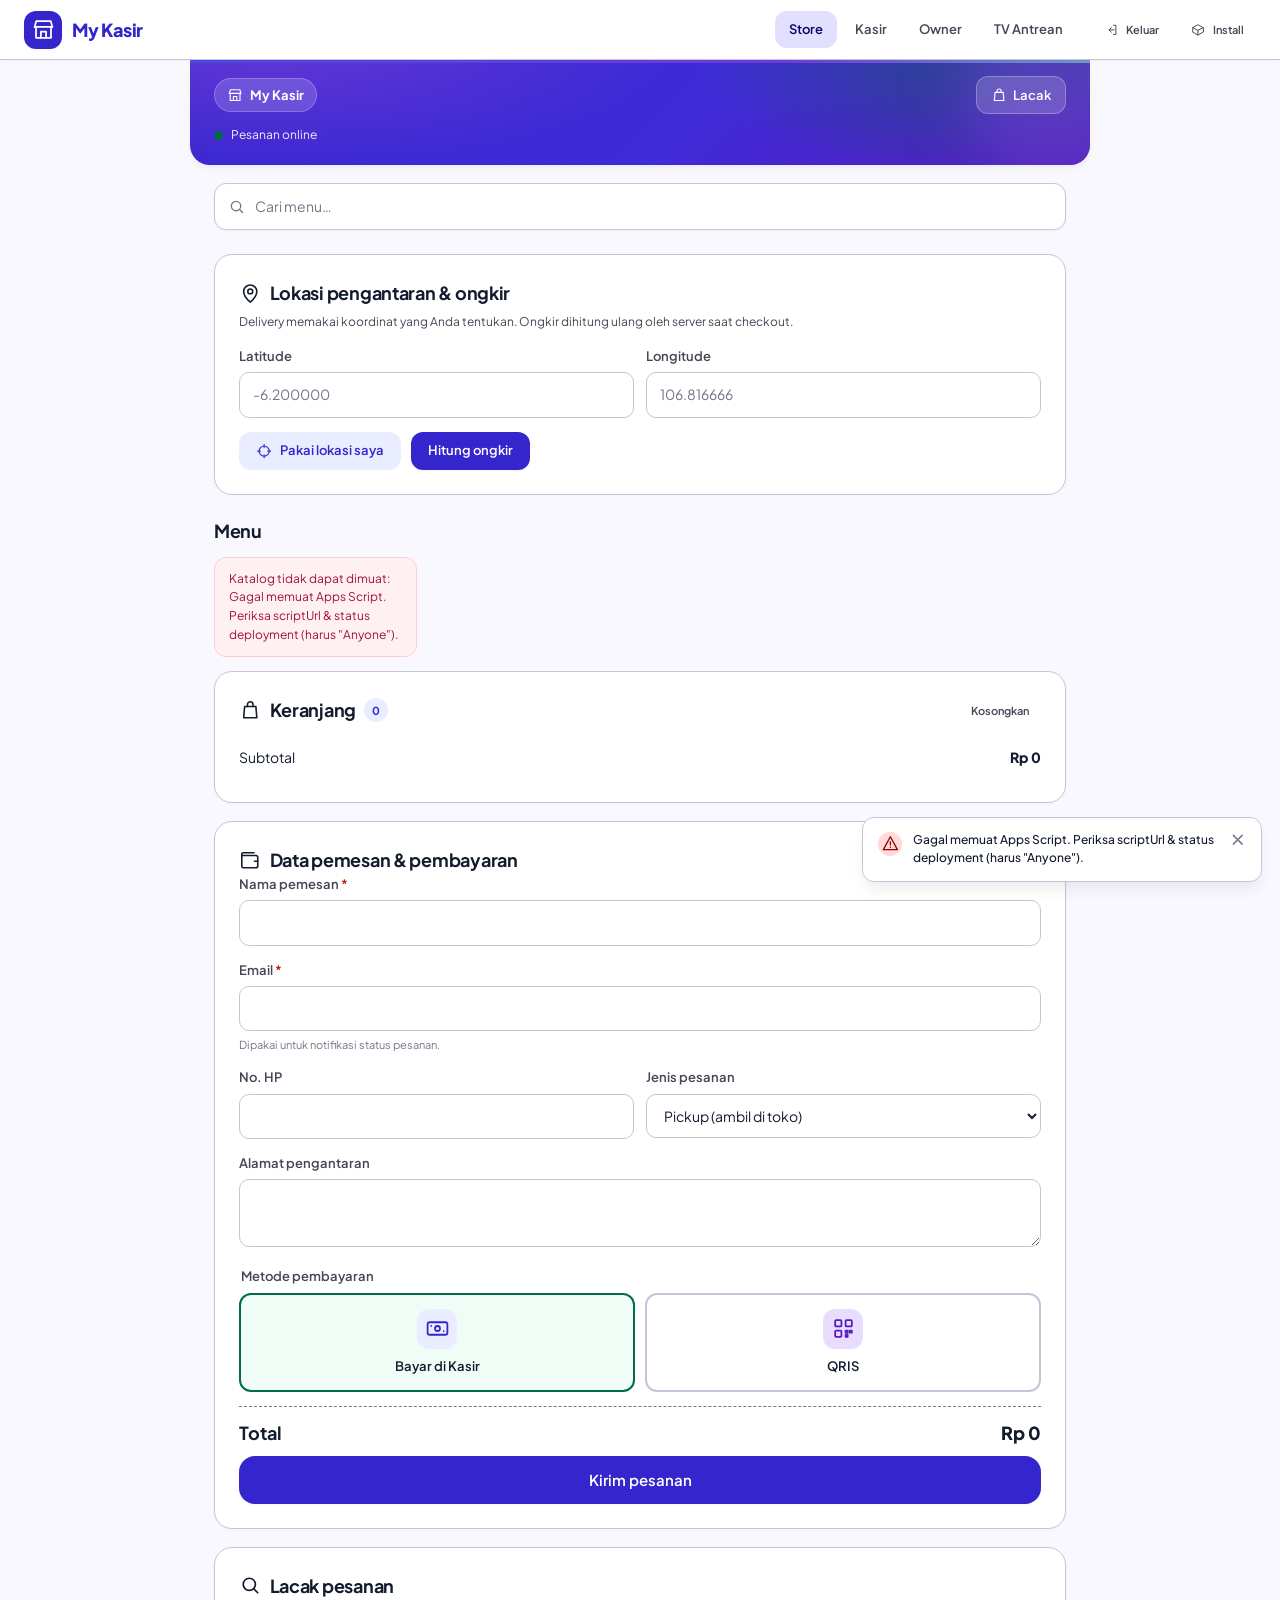
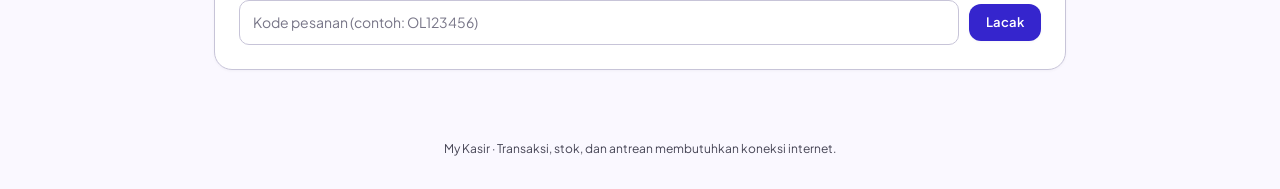
<file: index.html>
<!doctype html>
<html lang="id">
<head>
<meta charset="utf-8">
<meta name="viewport" content="width=device-width,initial-scale=1,viewport-fit=cover">
<meta name="theme-color" content="#3525cd">
<meta name="description" content="My Kasir — point of sale, toko online, antrean TV, dan ERP untuk pemilik usaha.">
<link rel="manifest" href="manifest.webmanifest">
<link rel="icon" href="icons/icon-192.png">
<link rel="apple-touch-icon" href="icons/icon-192.png">
<link rel="stylesheet" href="styles.css">
<title>My Kasir</title>
</head>
<body>
<a class="skip-link" href="#main">Lewati ke konten utama</a>

<!-- ============ ICON SPRITE ============ -->
<svg class="sprite" aria-hidden="true" focusable="false" xmlns="http://www.w3.org/2000/svg">
  <defs>
    <g id="s-stroke" fill="none" stroke="currentColor" stroke-width="1.7" stroke-linecap="round" stroke-linejoin="round"></g>
  </defs>
  <symbol id="i-store" viewBox="0 0 24 24" fill="none" stroke="currentColor" stroke-width="1.7" stroke-linecap="round" stroke-linejoin="round"><path d="M3.5 9.5 5 4h14l1.5 5.5"/><path d="M3.5 9.5h17M4.8 9.5V20h14.4V9.5"/><path d="M9.5 20v-6h5v6"/></symbol>
  <symbol id="i-pos" viewBox="0 0 24 24" fill="none" stroke="currentColor" stroke-width="1.7" stroke-linecap="round" stroke-linejoin="round"><rect x="3" y="4" width="18" height="5" rx="1.5"/><path d="M5 9v11h14V9"/><path d="M8.5 13h7"/></symbol>
  <symbol id="i-receipt" viewBox="0 0 24 24" fill="none" stroke="currentColor" stroke-width="1.7" stroke-linecap="round" stroke-linejoin="round"><path d="M6 3h12v18l-2.5-1.6L13 21l-3-1.6L7.5 21 6 19.4z"/><path d="M9 8h6M9 12h6"/></symbol>
  <symbol id="i-box" viewBox="0 0 24 24" fill="none" stroke="currentColor" stroke-width="1.7" stroke-linecap="round" stroke-linejoin="round"><path d="M12 3 3.5 7v10L12 21l8.5-4V7z"/><path d="M3.5 7 12 11.5 20.5 7M12 11.5V21"/></symbol>
  <symbol id="i-users" viewBox="0 0 24 24" fill="none" stroke="currentColor" stroke-width="1.7" stroke-linecap="round" stroke-linejoin="round"><circle cx="9" cy="8" r="3.2"/><path d="M2.8 20c0-3.2 2.8-5.2 6.2-5.2s6.2 2 6.2 5.2"/><path d="M16 5.6a3.2 3.2 0 0 1 0 6.2M17.2 14.9c2.4.6 4 2.2 4 5.1"/></symbol>
  <symbol id="i-chart" viewBox="0 0 24 24" fill="none" stroke="currentColor" stroke-width="1.8" stroke-linecap="round"><path d="M4 20V11M10 20V4M16 20v-6M21 20H3"/></symbol>
  <symbol id="i-sliders" viewBox="0 0 24 24" fill="none" stroke="currentColor" stroke-width="1.7" stroke-linecap="round" stroke-linejoin="round"><path d="M4 7h8M16 7h4M4 17h4M12 17h8"/><path d="M14 4.5v5M8 14.5v5"/></symbol>
  <symbol id="i-search" viewBox="0 0 24 24" fill="none" stroke="currentColor" stroke-width="1.8" stroke-linecap="round"><circle cx="11" cy="11" r="6.5"/><path d="M20 20l-4.2-4.2"/></symbol>
  <symbol id="i-plus" viewBox="0 0 24 24" fill="none" stroke="currentColor" stroke-width="2" stroke-linecap="round"><path d="M12 5v14M5 12h14"/></symbol>
  <symbol id="i-minus" viewBox="0 0 24 24" fill="none" stroke="currentColor" stroke-width="2" stroke-linecap="round"><path d="M5 12h14"/></symbol>
  <symbol id="i-close" viewBox="0 0 24 24" fill="none" stroke="currentColor" stroke-width="2" stroke-linecap="round"><path d="M6 6l12 12M18 6L6 18"/></symbol>
  <symbol id="i-trash" viewBox="0 0 24 24" fill="none" stroke="currentColor" stroke-width="1.7" stroke-linecap="round" stroke-linejoin="round"><path d="M4 7h16M9 7V4h6v3"/><path d="M6 7l1 13h10l1-13"/><path d="M10 11v6M14 11v6"/></symbol>
  <symbol id="i-edit" viewBox="0 0 24 24" fill="none" stroke="currentColor" stroke-width="1.7" stroke-linecap="round" stroke-linejoin="round"><path d="M4 20h4L20 8l-4-4L4 16z"/><path d="M14 6l4 4"/></symbol>
  <symbol id="i-qr" viewBox="0 0 24 24" fill="none" stroke="currentColor" stroke-width="1.7" stroke-linecap="round" stroke-linejoin="round"><rect x="4" y="4" width="6" height="6" rx="1"/><rect x="14" y="4" width="6" height="6" rx="1"/><rect x="4" y="14" width="6" height="6" rx="1"/><path d="M14 14h2v2h-2zM18 14h2v2h-2zM14 18h2v2h-2z"/></symbol>
  <symbol id="i-card" viewBox="0 0 24 24" fill="none" stroke="currentColor" stroke-width="1.7" stroke-linecap="round" stroke-linejoin="round"><rect x="3" y="6" width="18" height="12" rx="2"/><path d="M3 10.5h18"/></symbol>
  <symbol id="i-cash" viewBox="0 0 24 24" fill="none" stroke="currentColor" stroke-width="1.7" stroke-linecap="round" stroke-linejoin="round"><rect x="2.5" y="6" width="19" height="12" rx="2"/><circle cx="12" cy="12" r="2.4"/><path d="M6 9.5v.01M18 14.5v.01"/></symbol>
  <symbol id="i-print" viewBox="0 0 24 24" fill="none" stroke="currentColor" stroke-width="1.7" stroke-linecap="round" stroke-linejoin="round"><path d="M7 9V3h10v6"/><path d="M5 9h14v7h-3v5H8v-5H5z"/><path d="M9 14h6v4H9z"/></symbol>
  <symbol id="i-check" viewBox="0 0 24 24" fill="none" stroke="currentColor" stroke-width="2.1" stroke-linecap="round" stroke-linejoin="round"><path d="M20 6.5 9.5 17 4 11.5"/></symbol>
  <symbol id="i-bell" viewBox="0 0 24 24" fill="none" stroke="currentColor" stroke-width="1.7" stroke-linecap="round" stroke-linejoin="round"><path d="M6 9.5a6 6 0 1 1 12 0c0 4.5 2 5.5 2 5.5H4s2-1 2-5.5"/><path d="M10 19a2 2 0 0 0 4 0"/></symbol>
  <symbol id="i-cloud" viewBox="0 0 24 24" fill="none" stroke="currentColor" stroke-width="1.7" stroke-linecap="round" stroke-linejoin="round"><path d="M7 18.5a4 4 0 0 1 .3-8 6 6 0 0 1 11.4 1.6A3.5 3.5 0 0 1 17 18.5z"/></symbol>
  <symbol id="i-help" viewBox="0 0 24 24" fill="none" stroke="currentColor" stroke-width="1.7" stroke-linecap="round" stroke-linejoin="round"><circle cx="12" cy="12" r="9"/><path d="M9.6 9.4a2.5 2.5 0 1 1 3.9 2.1c-.9.6-1.5 1.2-1.5 2.5"/><path d="M12 17.4v.01"/></symbol>
  <symbol id="i-logout" viewBox="0 0 24 24" fill="none" stroke="currentColor" stroke-width="1.7" stroke-linecap="round" stroke-linejoin="round"><path d="M15 4h4v16h-4"/><path d="M11 8 7 12l4 4M7 12h9"/></symbol>
  <symbol id="i-bag" viewBox="0 0 24 24" fill="none" stroke="currentColor" stroke-width="1.7" stroke-linecap="round" stroke-linejoin="round"><path d="M6 8h12l1 12H5z"/><path d="M9 8V6a3 3 0 0 1 6 0v2"/></symbol>
  <symbol id="i-pin" viewBox="0 0 24 24" fill="none" stroke="currentColor" stroke-width="1.7" stroke-linecap="round" stroke-linejoin="round"><path d="M12 21.5s7-5.7 7-11.3a7 7 0 1 0-14 0c0 5.6 7 11.3 7 11.3z"/><circle cx="12" cy="10" r="2.6"/></symbol>
  <symbol id="i-phone" viewBox="0 0 24 24" fill="none" stroke="currentColor" stroke-width="1.7" stroke-linecap="round" stroke-linejoin="round"><path d="M6 3h4l1.6 4.2-2.4 1.4a12 12 0 0 0 6.2 6.2l1.4-2.4L21 14v4a2 2 0 0 1-2.2 2A17 17 0 0 1 4 5.2 2 2 0 0 1 6 3z"/></symbol>
  <symbol id="i-mail" viewBox="0 0 24 24" fill="none" stroke="currentColor" stroke-width="1.7" stroke-linecap="round" stroke-linejoin="round"><rect x="3" y="5" width="18" height="14" rx="2"/><path d="m3.5 6.5 8.5 6.5 8.5-6.5"/></symbol>
  <symbol id="i-place" viewBox="0 0 24 24" fill="none" stroke="currentColor" stroke-width="1.7" stroke-linecap="round" stroke-linejoin="round"><path d="M12 21.5s7-5.7 7-11.3a7 7 0 1 0-14 0c0 5.6 7 11.3 7 11.3z"/><circle cx="12" cy="10" r="2.6"/></symbol>
  <symbol id="i-clock" viewBox="0 0 24 24" fill="none" stroke="currentColor" stroke-width="1.7" stroke-linecap="round" stroke-linejoin="round"><circle cx="12" cy="12" r="9"/><path d="M12 7v5.3l3.2 2"/></symbol>
  <symbol id="i-star" viewBox="0 0 24 24" fill="none" stroke="currentColor" stroke-width="1.7" stroke-linecap="round" stroke-linejoin="round"><path d="m12 3.6 2.6 5.3 5.8.8-4.2 4.1 1 5.8-5.2-2.8-5.2 2.8 1-5.8L3.6 9.7l5.8-.8z"/></symbol>
  <symbol id="i-wallet" viewBox="0 0 24 24" fill="none" stroke="currentColor" stroke-width="1.7" stroke-linecap="round" stroke-linejoin="round"><path d="M3 7h15a2 2 0 0 1 2 2v9a2 2 0 0 1-2 2H4.5A1.5 1.5 0 0 1 3 18.5z"/><path d="M3 7V5.5A1.5 1.5 0 0 1 4.5 4H16"/><path d="M16.5 13H20"/></symbol>
  <symbol id="i-arrow-right" viewBox="0 0 24 24" fill="none" stroke="currentColor" stroke-width="1.8" stroke-linecap="round" stroke-linejoin="round"><path d="M4 12h15M13 6l6 6-6 6"/></symbol>
  <symbol id="i-arrow-left" viewBox="0 0 24 24" fill="none" stroke="currentColor" stroke-width="1.8" stroke-linecap="round" stroke-linejoin="round"><path d="M20 12H5M11 6l-6 6 6 6"/></symbol>
  <symbol id="i-grid" viewBox="0 0 24 24" fill="none" stroke="currentColor" stroke-width="1.7" stroke-linejoin="round"><rect x="4" y="4" width="7" height="7" rx="1.5"/><rect x="13" y="4" width="7" height="7" rx="1.5"/><rect x="4" y="13" width="7" height="7" rx="1.5"/><rect x="13" y="13" width="7" height="7" rx="1.5"/></symbol>
  <symbol id="i-list" viewBox="0 0 24 24" fill="none" stroke="currentColor" stroke-width="1.8" stroke-linecap="round"><path d="M8 6h12M8 12h12M8 18h12M4 6h.01M4 12h.01M4 18h.01"/></symbol>
  <symbol id="i-refresh" viewBox="0 0 24 24" fill="none" stroke="currentColor" stroke-width="1.8" stroke-linecap="round" stroke-linejoin="round"><path d="M20 12a8 8 0 1 1-2.6-5.9"/><path d="M20 4.5V10h-5.5"/></symbol>
  <symbol id="i-save" viewBox="0 0 24 24" fill="none" stroke="currentColor" stroke-width="1.7" stroke-linecap="round" stroke-linejoin="round"><path d="M5 3h11l3 3v15H5z"/><path d="M8.5 3v6h7V3M8.5 14h7v7h-7z"/></symbol>
  <symbol id="i-alert" viewBox="0 0 24 24" fill="none" stroke="currentColor" stroke-width="1.7" stroke-linecap="round" stroke-linejoin="round"><path d="M12 3.5 21 20H3z"/><path d="M12 10v4M12 17v.01"/></symbol>
  <symbol id="i-info" viewBox="0 0 24 24" fill="none" stroke="currentColor" stroke-width="1.7" stroke-linecap="round" stroke-linejoin="round"><circle cx="12" cy="12" r="9"/><path d="M12 11v6M12 7.6v.01"/></symbol>
  <symbol id="i-verified" viewBox="0 0 24 24" fill="none" stroke="currentColor" stroke-width="1.7" stroke-linecap="round" stroke-linejoin="round"><path d="m12 2.6 2.4 1.9 2.9-.3 1 2.7 2.6 1.4-1 2.7 1 2.7-2.6 1.4-1 2.7-2.9-.3L12 21.4 9.6 19.5l-2.9.3-1-2.7-2.6-1.4 1-2.7-1-2.7L5.7 7.9l1-2.7 2.9.3z"/><path d="m8.8 12 2.2 2.2 4.2-4.4"/></symbol>
  <symbol id="i-menu" viewBox="0 0 24 24" fill="none" stroke="currentColor" stroke-width="1.9" stroke-linecap="round"><path d="M4 7h16M4 12h16M4 17h16"/></symbol>
  <symbol id="i-package" viewBox="0 0 24 24" fill="none" stroke="currentColor" stroke-width="1.7" stroke-linecap="round" stroke-linejoin="round"><path d="M21 8 12 3 3 8v8l9 5 9-5z"/><path d="m3 8 9 5 9-5M12 13v8"/></symbol>
  <symbol id="i-trending" viewBox="0 0 24 24" fill="none" stroke="currentColor" stroke-width="1.8" stroke-linecap="round" stroke-linejoin="round"><path d="m3 17 6-6 4 4 8-8"/><path d="M21 7v5h-5"/></symbol>
  <symbol id="i-savings" viewBox="0 0 24 24" fill="none" stroke="currentColor" stroke-width="1.7" stroke-linecap="round" stroke-linejoin="round"><path d="M12 3a9 9 0 1 0 9 9h-9z"/><path d="M16 7.5h-4.5v3H16v3h-4.5"/></symbol>
  <symbol id="i-coins" viewBox="0 0 24 24" fill="none" stroke="currentColor" stroke-width="1.7" stroke-linecap="round" stroke-linejoin="round"><ellipse cx="9" cy="8" rx="5.5" ry="3"/><path d="M3.5 8v4c0 1.7 2.5 3 5.5 3s5.5-1.3 5.5-3V8"/><path d="M14.5 13c3 0 5.5 1.3 5.5 3s-2.5 3-5.5 3-5.5-1.3-5.5-3 2.5-3 5.5-3z"/></symbol>
  <symbol id="i-volume" viewBox="0 0 24 24" fill="none" stroke="currentColor" stroke-width="1.7" stroke-linecap="round" stroke-linejoin="round"><path d="M4 9.5h3.5L12 5.5v13L7.5 14.5H4z"/><path d="M15.5 9a4 4 0 0 1 0 6M18.2 6.4a7.6 7.6 0 0 1 0 11.2"/></symbol>
  <symbol id="i-crosshair" viewBox="0 0 24 24" fill="none" stroke="currentColor" stroke-width="1.7" stroke-linecap="round" stroke-linejoin="round"><circle cx="12" cy="12" r="7.5"/><path d="M12 2.5v4M12 17.5v4M2.5 12h4M17.5 12h4"/></symbol>
  <symbol id="i-eye" viewBox="0 0 24 24" fill="none" stroke="currentColor" stroke-width="1.7" stroke-linecap="round" stroke-linejoin="round"><path d="M2.5 12S6 5.5 12 5.5 21.5 12 21.5 12 18 18.5 12 18.5 2.5 12 2.5 12z"/><circle cx="12" cy="12" r="3"/></symbol>
</svg>

<!-- ============ HEADER ============ -->
<header class="topbar">
  <div class="brand">
    <span class="brand-mark" aria-hidden="true"><svg class="ic"><use href="#i-store"/></svg></span>
    <span class="brand-name">My Kasir</span>
  </div>
  <nav class="topnav" id="topnav" aria-label="Navigasi utama">
    <button type="button" class="nav-btn" data-view="store" aria-current="page">Store</button>
    <button type="button" class="nav-btn" data-view="kasir">Kasir</button>
    <button type="button" class="nav-btn" data-view="owner">Owner</button>
    <button type="button" class="nav-btn" data-view="tv">TV Antrean</button>
  </nav>
  <div class="topbar-actions">
    <span class="session-badge" id="session-badge" hidden></span>
    <button type="button" class="btn btn-ghost btn-sm" id="btn-logout" hidden>
      <svg class="ic" aria-hidden="true"><use href="#i-logout"/></svg> Keluar
    </button>
    <button type="button" class="btn btn-ghost btn-sm" id="btn-install" hidden>
      <svg class="ic" aria-hidden="true"><use href="#i-package"/></svg> Install
    </button>
  </div>
</header>

<main id="main">
<!-- ============ VIEW: STORE (publik) ============ -->
<section class="view view-store" id="view-store" aria-label="Toko online">
  <div class="store-shell">
    <header class="store-head">
      <div class="store-head-top">
        <span class="store-chip"><svg class="ic" aria-hidden="true"><use href="#i-store"/></svg><span id="store-name">My Kasir</span></span>
        <div class="store-head-actions">
          <button type="button" class="chip-btn chip-btn-invert" id="store-track-open">
            <svg class="ic" aria-hidden="true"><use href="#i-bag"/></svg> Lacak
          </button>
        </div>
      </div>
      <div class="store-strip">
        <span class="dot dot-live" aria-hidden="true"></span>
        <span id="store-open-text">Pesanan online</span>
        <span class="store-strip-meta" id="store-phone"></span>
      </div>
    </header>

    <div class="store-body">
      <div class="search-row">
        <label class="search-field" for="store-search">
          <svg class="ic" aria-hidden="true"><use href="#i-search"/></svg>
          <input type="search" id="store-search" placeholder="Cari menu…" autocomplete="off">
        </label>
      </div>

      <div class="chip-row" id="store-categories" role="group" aria-label="Kategori menu"></div>

      <section class="panel" id="store-loc-panel" aria-labelledby="store-loc-title">
        <h2 class="panel-title" id="store-loc-title">
          <svg class="ic" aria-hidden="true"><use href="#i-pin"/></svg> Lokasi pengantaran &amp; ongkir
        </h2>
        <p class="panel-hint">Delivery memakai koordinat yang Anda tentukan. Ongkir dihitung ulang oleh server saat checkout.</p>
        <div class="grid-2">
          <label class="field">
            <span class="field-label">Latitude</span>
            <input type="number" id="store-lat" step="any" inputmode="decimal" placeholder="-6.200000">
          </label>
          <label class="field">
            <span class="field-label">Longitude</span>
            <input type="number" id="store-lng" step="any" inputmode="decimal" placeholder="106.816666">
          </label>
        </div>
        <div class="row-actions">
          <button type="button" class="btn btn-soft" id="store-geo-btn">
            <svg class="ic" aria-hidden="true"><use href="#i-crosshair"/></svg> Pakai lokasi saya
          </button>
          <button type="button" class="btn btn-primary" id="store-ongkir-btn">Hitung ongkir</button>
        </div>
        <div class="callout callout-info" id="store-ongkir-box" hidden></div>
      </section>

      <h2 class="section-title">Menu</h2>
      <div class="product-grid" id="store-products"></div>

      <section class="panel" id="store-cart-panel" aria-labelledby="store-cart-title">
        <div class="panel-head">
          <h2 class="panel-title" id="store-cart-title">
            <svg class="ic" aria-hidden="true"><use href="#i-bag"/></svg> Keranjang
            <span class="count-pill" id="store-cart-count">0</span>
          </h2>
          <button type="button" class="btn btn-ghost btn-sm" id="store-cart-clear">Kosongkan</button>
        </div>
        <div id="store-cart-items" class="cart-list"></div>
        <div class="total-row"><span>Subtotal</span><strong id="store-cart-total">Rp 0</strong></div>
      </section>

      <section class="panel" id="store-checkout-panel" aria-labelledby="store-checkout-title">
        <h2 class="panel-title" id="store-checkout-title">
          <svg class="ic" aria-hidden="true"><use href="#i-wallet"/></svg> Data pemesan &amp; pembayaran
        </h2>
        <form id="store-checkout-form" novalidate>
          <label class="field">
            <span class="field-label">Nama pemesan <span class="req">*</span></span>
            <input type="text" id="store-cust-name" autocomplete="name" required>
          </label>
          <label class="field">
            <span class="field-label">Email <span class="req">*</span></span>
            <input type="email" id="store-cust-email" autocomplete="email" required>
            <span class="field-hint">Dipakai untuk notifikasi status pesanan.</span>
          </label>
          <div class="grid-2">
            <label class="field">
              <span class="field-label">No. HP</span>
              <input type="tel" id="store-cust-phone" autocomplete="tel">
            </label>
            <label class="field">
              <span class="field-label">Jenis pesanan</span>
              <select id="store-order-type">
                <option value="Pickup">Pickup (ambil di toko)</option>
                <option value="Delivery">Delivery (diantar)</option>
              </select>
            </label>
          </div>
          <label class="field" id="store-address-field" hidden>
            <span class="field-label">Alamat pengantaran</span>
            <textarea id="store-cust-address" rows="2"></textarea>
          </label>
          <fieldset class="field-group">
            <legend class="field-label">Metode pembayaran</legend>
            <div class="pay-grid" id="store-pay-options">
              <label class="pay-card"><input type="radio" name="store-pay" value="Cash" checked><span class="pay-ic"><svg class="ic" aria-hidden="true"><use href="#i-cash"/></svg></span><span class="pay-label">Bayar di Kasir</span></label>
              <label class="pay-card"><input type="radio" name="store-pay" value="QRIS"><span class="pay-ic pay-ic-purple"><svg class="ic" aria-hidden="true"><use href="#i-qr"/></svg></span><span class="pay-label">QRIS</span></label>
            </div>
          </fieldset>
          <div class="total-row total-row-strong">
            <span>Total</span><strong id="store-order-total">Rp 0</strong>
          </div>
          <button type="submit" class="btn btn-primary btn-block btn-lg" id="store-order-btn">Kirim pesanan</button>
        </form>
      </section>

      <section class="panel" id="store-track-panel" aria-labelledby="store-track-title">
        <h2 class="panel-title" id="store-track-title">
          <svg class="ic" aria-hidden="true"><use href="#i-search"/></svg> Lacak pesanan
        </h2>
        <div class="row-actions">
          <input type="text" id="store-track-code" placeholder="Kode pesanan (contoh: OL123456)" aria-label="Kode pesanan">
          <button type="button" class="btn btn-primary" id="store-track-btn">Lacak</button>
        </div>
        <div id="store-track-result" class="track-result" hidden></div>
      </section>
    </div>
  </div>
</section>

<!-- ============ VIEW: KASIR ============ -->
<section class="view view-kasir" id="view-kasir" aria-label="Kasir" hidden>
  <div class="pos-shell">
    <div class="pos-main">
      <div class="pos-toolbar">
        <label class="search-field search-field-sm" for="kasir-search">
          <svg class="ic" aria-hidden="true"><use href="#i-search"/></svg>
          <input type="search" id="kasir-search" placeholder="Cari menu…" autocomplete="off">
        </label>
        <div class="segmented" role="group" aria-label="Jenis pesanan">
          <button type="button" class="seg-btn" data-order-type="Dine In">Dine In</button>
          <button type="button" class="seg-btn" data-order-type="Takeaway">Takeaway</button>
        </div>
        <button type="button" class="btn btn-soft" id="kasir-online-btn">
          <svg class="ic" aria-hidden="true"><use href="#i-bag"/></svg> Pesanan online
        </button>
        <button type="button" class="btn btn-soft" id="kasir-queue-btn">
          <svg class="ic" aria-hidden="true"><use href="#i-list"/></svg> Antrean
        </button>
        <button type="button" class="btn btn-soft" id="kasir-rules-btn" title="Aturan transaksi">
          <svg class="ic" aria-hidden="true"><use href="#i-sliders"/></svg> Aturan
        </button>
      </div>
      <div class="chip-row" id="kasir-categories" role="group" aria-label="Kategori menu"></div>
      <div class="product-grid product-grid-pos" id="kasir-products"></div>
    </div>

    <aside class="pos-cart" aria-label="Keranjang">
      <div class="pos-cart-head">
        <h2 class="panel-title"><svg class="ic" aria-hidden="true"><use href="#i-bag"/></svg> Keranjang <span class="count-pill" id="kasir-cart-count">0</span></h2>
        <button type="button" class="btn btn-ghost btn-sm" id="kasir-cart-clear">Kosongkan</button>
      </div>
      <div class="pos-fields">
        <label class="field">
          <span class="field-label" id="kasir-customer-label">Nama pelanggan</span>
          <input type="text" id="kasir-customer" autocomplete="off">
        </label>
        <label class="field">
          <span class="field-label" id="kasir-table-label">Nomor meja</span>
          <input type="text" id="kasir-table" autocomplete="off">
        </label>
      </div>
      <div class="pos-cart-items" id="kasir-cart-items"></div>
      <div class="pos-cart-foot">
        <div class="total-row total-row-strong"><span>Total</span><strong id="kasir-cart-total">Rp 0</strong></div>
        <button type="button" class="btn btn-primary btn-block btn-lg" id="kasir-pay-btn">
          <svg class="ic" aria-hidden="true"><use href="#i-wallet"/></svg> Bayar
        </button>
      </div>
    </aside>
  </div>
</section>

<!-- ============ VIEW: OWNER ============ -->
<section class="view view-owner" id="view-owner" aria-label="Owner" hidden>
  <div class="erp-shell">
    <aside class="erp-side" aria-label="Menu owner">
      <div class="erp-side-head">
        <span class="brand-mark" aria-hidden="true"><svg class="ic"><use href="#i-chart"/></svg></span>
        <div>
          <div class="erp-brand">My Kasir</div>
          <div class="erp-brand-sub">ERP Owner</div>
        </div>
      </div>
      <nav class="erp-nav" id="erp-nav">
        <button type="button" class="erp-nav-btn active" data-tab="dashboard"><svg class="ic" aria-hidden="true"><use href="#i-chart"/></svg> Dashboard</button>
        <button type="button" class="erp-nav-btn" data-tab="stock"><svg class="ic" aria-hidden="true"><use href="#i-box"/></svg> Stok bahan</button>
        <button type="button" class="erp-nav-btn" data-tab="catalog"><svg class="ic" aria-hidden="true"><use href="#i-grid"/></svg> Katalog</button>
        <button type="button" class="erp-nav-btn" data-tab="expense"><svg class="ic" aria-hidden="true"><use href="#i-coins"/></svg> Pengeluaran</button>
        <button type="button" class="erp-nav-btn" data-tab="users"><svg class="ic" aria-hidden="true"><use href="#i-users"/></svg> Pengguna</button>
        <button type="button" class="erp-nav-btn" data-tab="settings"><svg class="ic" aria-hidden="true"><use href="#i-sliders"/></svg> Pengaturan</button>
      </nav>
      <div class="erp-side-foot">
        <div class="sync-row"><span class="dot dot-live" aria-hidden="true"></span><span id="erp-sync-label">Terhubung</span></div>
      </div>
    </aside>

    <div class="erp-main">
      <!-- Dashboard -->
      <section class="erp-panel" id="erp-dashboard" aria-labelledby="erp-dash-title">
        <div class="erp-subhead">
          <div>
            <h1 class="erp-title" id="erp-dash-title">Ringkasan operasional</h1>
            <p class="erp-sub">Data diambil langsung dari server setiap kali halaman dimuat.</p>
          </div>
          <div class="row-actions">
            <label class="field field-inline">
              <span class="field-label">Tanggal</span>
              <input type="date" id="erp-date">
            </label>
            <button type="button" class="btn btn-soft" id="erp-refresh"><svg class="ic" aria-hidden="true"><use href="#i-refresh"/></svg> Muat ulang</button>
          </div>
        </div>
        <div class="callout callout-danger" id="erp-low-stock-callout" hidden></div>
        <div class="kpi-grid" id="erp-kpis"></div>
        <div class="panel erp-chart-panel">
          <div class="panel-head">
            <h2 class="panel-title"><svg class="ic" aria-hidden="true"><use href="#i-trending"/></svg> Arus kas 7 hari</h2>
            <div class="legend" id="erp-chart-legend"></div>
          </div>
          <div class="chart-wrap" id="erp-chart"></div>
        </div>
        <div class="panel">
          <div class="panel-head">
            <h2 class="panel-title"><svg class="ic" aria-hidden="true"><use href="#i-receipt"/></svg> Transaksi</h2>
            <span class="muted" id="erp-trx-count-label">0 transaksi</span>
          </div>
          <div class="table-scroll">
            <table class="data-table" id="erp-trx-table">
              <thead><tr><th>Ref</th><th>Waktu</th><th>Kasir</th><th>Metode</th><th class="num">Total</th><th></th></tr></thead>
              <tbody></tbody>
            </table>
          </div>
        </div>
      </section>

      <!-- Stock -->
      <section class="erp-panel" id="erp-stock" aria-labelledby="erp-stock-title" hidden>
        <div class="erp-subhead">
          <div>
            <h1 class="erp-title" id="erp-stock-title">Stok bahan</h1>
            <p class="erp-sub">Bahan mentah yang dipotong otomatis saat transaksi.</p>
          </div>
          <button type="button" class="btn btn-primary" id="erp-stock-add"><svg class="ic" aria-hidden="true"><use href="#i-plus"/></svg> Tambah bahan</button>
        </div>
        <div class="panel">
          <div class="table-scroll">
            <table class="data-table" id="erp-stock-table">
              <thead><tr><th>Bahan</th><th>Satuan</th><th class="num">Qty</th><th class="num">Batas min.</th><th>Status</th><th></th></tr></thead>
              <tbody></tbody>
            </table>
          </div>
        </div>
      </section>

      <!-- Catalog -->
      <section class="erp-panel" id="erp-catalog" aria-labelledby="erp-catalog-title" hidden>
        <div class="erp-subhead">
          <div>
            <h1 class="erp-title" id="erp-catalog-title">Katalog menu</h1>
            <p class="erp-sub">Produk, varian, dan bahan yang dipakai untuk potong stok.</p>
          </div>
          <button type="button" class="btn btn-primary" id="erp-catalog-add"><svg class="ic" aria-hidden="true"><use href="#i-plus"/></svg> Tambah produk</button>
        </div>
        <div class="chip-row" id="erp-catalog-categories"></div>
        <div class="product-grid product-grid-owner" id="erp-catalog-grid"></div>
      </section>

      <!-- Expense -->
      <section class="erp-panel" id="erp-expense" aria-labelledby="erp-expense-title" hidden>
        <div class="erp-subhead">
          <div>
            <h1 class="erp-title" id="erp-expense-title">Pengeluaran &amp; restock</h1>
            <p class="erp-sub">Catat belanja bahan, sekaligus menambah stok yang dipilih.</p>
          </div>
        </div>
        <div class="erp-two-col">
          <div class="panel">
            <h2 class="panel-title"><svg class="ic" aria-hidden="true"><use href="#i-package"/></svg> Catat pengeluaran</h2>
            <form id="erp-expense-form" novalidate>
              <label class="field">
                <span class="field-label">Keterangan</span>
                <input type="text" id="erp-exp-desc" required placeholder="Contoh: Beli susu 20 L">
              </label>
              <label class="field">
                <span class="field-label">Total (Rp)</span>
                <input type="number" id="erp-exp-amount" min="0" step="1" required>
              </label>
              <fieldset class="field-group">
                <legend class="field-label">Tambah stok bahan yang ada</legend>
                <div id="erp-exp-stock-list" class="restock-list"></div>
              </fieldset>
              <fieldset class="field-group">
                <legend class="field-label">Bahan baru</legend>
                <div id="erp-exp-new-list" class="restock-list"></div>
                <button type="button" class="btn btn-soft btn-sm" id="erp-exp-new-add"><svg class="ic" aria-hidden="true"><use href="#i-plus"/></svg> Tambah bahan baru</button>
              </fieldset>
              <div class="total-row total-row-strong"><span>Total</span><strong id="erp-exp-total">Rp 0</strong></div>
              <button type="submit" class="btn btn-primary btn-block">Simpan pengeluaran</button>
            </form>
          </div>
          <div class="panel">
            <div class="panel-head">
              <h2 class="panel-title"><svg class="ic" aria-hidden="true"><use href="#i-receipt"/></svg> Riwayat pengeluaran</h2>
            </div>
            <div class="table-scroll">
              <table class="data-table" id="erp-exp-table">
                <thead><tr><th>Tanggal</th><th>Keterangan</th><th class="num">Total</th><th></th></tr></thead>
                <tbody></tbody>
              </table>
            </div>
          </div>
        </div>
      </section>

      <!-- Users -->
      <section class="erp-panel" id="erp-users" aria-labelledby="erp-users-title" hidden>
        <div class="erp-subhead">
          <div>
            <h1 class="erp-title" id="erp-users-title">Pengguna</h1>
            <p class="erp-sub">Akun kasir dan owner. Minimal satu owner harus tersisa.</p>
          </div>
          <button type="button" class="btn btn-primary" id="erp-user-add"><svg class="ic" aria-hidden="true"><use href="#i-plus"/></svg> Tambah pengguna</button>
        </div>
        <div class="panel">
          <div class="table-scroll">
            <table class="data-table" id="erp-user-table">
              <thead><tr><th>Username</th><th>Peran</th><th></th></tr></thead>
              <tbody></tbody>
            </table>
          </div>
        </div>
      </section>

      <!-- Settings -->
      <section class="erp-panel" id="erp-settings" aria-labelledby="erp-settings-title" hidden>
        <div class="erp-subhead">
          <div>
            <h1 class="erp-title" id="erp-settings-title">Pengaturan toko</h1>
            <p class="erp-sub">Profil toko, ongkir, PIN akses, dan keamanan akun.</p>
          </div>
        </div>
        <div class="erp-two-col">
          <div class="panel">
            <h2 class="panel-title"><svg class="ic" aria-hidden="true"><use href="#i-store"/></svg> Profil toko</h2>
            <form id="erp-store-form" novalidate>
              <label class="field"><span class="field-label">Nama toko</span><input type="text" id="erp-store-name"></label>
              <label class="field"><span class="field-label">Alamat</span><textarea id="erp-store-address" rows="2"></textarea></label>
              <label class="field"><span class="field-label">Telepon</span><input type="text" id="erp-store-phone"></label>
              <label class="field"><span class="field-label">Header struk</span><textarea id="erp-receipt-header" rows="3"></textarea></label>
              <label class="field"><span class="field-label">Footer struk</span><input type="text" id="erp-receipt-footer"></label>
              <label class="field"><span class="field-label">URL gambar QRIS</span><input type="url" id="erp-qris-image" placeholder="https://…"></label>
              <button type="submit" class="btn btn-primary btn-block">Simpan profil toko</button>
            </form>
          </div>
          <div class="panel">
            <h2 class="panel-title"><svg class="ic" aria-hidden="true"><use href="#i-sliders"/></svg> Aturan transaksi</h2>
            <p class="panel-hint">Aturan ini berlaku untuk terminal kasir dan checkout toko online.</p>
            <form id="erp-rules-form" novalidate>
              <label class="check-line"><input type="checkbox" id="erp-rule-cname"> Nama pelanggan wajib diisi</label>
              <label class="check-line"><input type="checkbox" id="erp-rule-cmeja"> Nomor meja wajib diisi</label>
              <label class="check-line"><input type="checkbox" id="erp-rule-ordertype"> Kasir wajib memilih Dine In / Takeaway</label>
              <label class="check-line"><input type="checkbox" id="erp-rule-queue"> Beri nomor antrean pada transaksi</label>
              <label class="check-line"><input type="checkbox" id="erp-rule-online"> Buka pesanan online (toko publik)</label>
              <button type="submit" class="btn btn-primary btn-block">Simpan aturan</button>
            </form>
          </div>
          <div class="panel">
            <h2 class="panel-title"><svg class="ic" aria-hidden="true"><use href="#i-pin"/></svg> Lokasi &amp; ongkir</h2>
            <form id="erp-loc-form" novalidate>
              <div class="grid-2">
                <label class="field"><span class="field-label">Latitude toko</span><input type="number" id="erp-store-lat" step="any" inputmode="decimal"></label>
                <label class="field"><span class="field-label">Longitude toko</span><input type="number" id="erp-store-lng" step="any" inputmode="decimal"></label>
              </div>
              <div class="grid-2">
                <label class="field"><span class="field-label">Ongkir per km (Rp)</span><input type="number" id="erp-ongkir-perkm" min="0" step="1"></label>
                <label class="field"><span class="field-label">Radius max (km)</span><input type="number" id="erp-max-km" min="0" step="0.1"></label>
              </div>
              <button type="button" class="btn btn-soft btn-block" id="erp-geo-btn"><svg class="ic" aria-hidden="true"><use href="#i-crosshair"/></svg> Ambil koordinat dari perangkat saya</button>
              <button type="submit" class="btn btn-primary btn-block">Simpan lokasi &amp; ongkir</button>
            </form>
            <hr class="rule">
            <h2 class="panel-title"><svg class="ic" aria-hidden="true"><use href="#i-verified"/></svg> PIN akses portal</h2>
            <form id="erp-pin-form" novalidate>
              <label class="field"><span class="field-label">PIN 6 angka</span><input type="text" id="erp-pin" inputmode="numeric" maxlength="6" pattern="\d{6}"></label>
              <button type="submit" class="btn btn-primary btn-block">Simpan PIN</button>
            </form>
          </div>
          <div class="panel">
            <h2 class="panel-title"><svg class="ic" aria-hidden="true"><use href="#i-users"/></svg> Akun saya</h2>
            <form id="erp-pass-form" novalidate>
              <label class="field"><span class="field-label">Password lama</span><input type="password" id="erp-pass-old" autocomplete="current-password"></label>
              <label class="field"><span class="field-label">Password baru</span><input type="password" id="erp-pass-new" autocomplete="new-password"></label>
              <button type="submit" class="btn btn-primary btn-block">Ganti password saya</button>
            </form>
            <hr class="rule">
            <h2 class="panel-title"><svg class="ic" aria-hidden="true"><use href="#i-users"/></svg> Reset password pengguna</h2>
            <form id="erp-reset-pass-form" novalidate>
              <label class="field"><span class="field-label">Pengguna</span><select id="erp-reset-pass-user"></select></label>
              <label class="field"><span class="field-label">Password baru</span><input type="password" id="erp-reset-pass-new" autocomplete="new-password"></label>
              <button type="submit" class="btn btn-primary btn-block">Terapkan password</button>
            </form>
          </div>
        </div>
      </section>
    </div>
  </div>
</section>

<!-- ============ VIEW: TV ============ -->
<section class="view view-tv" id="view-tv" aria-label="Layar antrean" hidden>
  <div class="tv-gate panel" id="tv-gate">
    <h1 class="panel-title"><svg class="ic" aria-hidden="true"><use href="#i-pin"/></svg> Akses layar antrean</h1>
    <p class="panel-hint">Masukkan PIN portal untuk membuka layar TV. PIN diatur oleh Owner di menu Pengaturan.</p>
    <form id="tv-pin-form" novalidate>
      <label class="field"><span class="field-label">PIN portal</span><input type="text" id="tv-pin" inputmode="numeric" maxlength="6" autocomplete="off"></label>
      <button type="submit" class="btn btn-primary btn-block">Buka layar antrean</button>
    </form>
    <div class="callout callout-danger" id="tv-gate-error" hidden></div>
  </div>

  <div class="tv-shell" id="tv-shell" hidden>
    <header class="tv-header">
      <div class="tv-brand">
        <span class="brand-mark" aria-hidden="true"><svg class="ic"><use href="#i-store"/></svg></span>
        <div>
          <div class="tv-brand-name" id="tv-store-name">My Kasir</div>
          <div class="tv-brand-sub">Layar Antrean</div>
        </div>
      </div>
      <div class="tv-header-right">
        <button type="button" class="chip-btn chip-btn-invert" id="tv-audio-btn">
          <svg class="ic" aria-hidden="true"><use href="#i-volume"/></svg> <span id="tv-audio-label">Aktifkan audio</span>
        </button>
        <div class="tv-clock">
          <div class="tv-clock-time" id="tv-clock">--:--:--</div>
          <div class="tv-clock-date" id="tv-date">&nbsp;</div>
        </div>
      </div>
    </header>
    <div class="tv-main">
      <section class="tv-ready">
        <div class="tv-ready-head">
          <span class="tv-status-dot" aria-hidden="true"></span>
          <span>Siap diambil</span>
          <span class="count-pill count-pill-lg" id="tv-ready-count">0</span>
        </div>
        <div class="tv-ready-number" id="tv-ready-number">---</div>
        <div class="tv-ready-foot">
          <div class="tv-ready-meta"><span class="muted">Pelanggan</span><strong id="tv-ready-customer">—</strong></div>
          <div class="tv-ready-meta"><span class="muted">Item</span><strong id="tv-ready-items">—</strong></div>
          <div class="tv-ready-meta"><span class="muted">Waktu</span><strong id="tv-ready-time">—</strong></div>
        </div>
      </section>
      <section class="tv-processing">
        <div class="tv-processing-head">
          <h2>Sedang diproses</h2>
          <span class="count-pill" id="tv-processing-count">0</span>
        </div>
        <div class="tv-processing-list" id="tv-processing-list"></div>
      </section>
    </div>
    <footer class="tv-ticker">
      <span class="tv-ticker-label">Info</span>
      <div class="tv-ticker-track"><div class="tv-ticker-text" id="tv-ticker-text">Nomor antrean dipanggil sesuai urutan pemrosesan.</div></div>
      <span class="tv-ticker-live"><span class="dot dot-live" aria-hidden="true"></span> LIVE</span>
    </footer>
  </div>
</section>
</main>

<!-- ============ MODAL ============ -->
<dialog class="modal" id="app-modal" aria-labelledby="app-modal-title">
  <div class="modal-inner">
    <header class="modal-head">
      <h2 class="modal-title" id="app-modal-title">Judul</h2>
      <button type="button" class="icon-btn" id="app-modal-close" aria-label="Tutup dialog"><svg class="ic" aria-hidden="true"><use href="#i-close"/></svg></button>
    </header>
    <div class="modal-body" id="app-modal-body"></div>
    <footer class="modal-foot" id="app-modal-foot"></footer>
  </div>
</dialog>

<!-- ============ TOAST HOST ============ -->
<div class="toast-host" id="toast-host" role="status" aria-live="polite" aria-atomic="false"></div>

<!-- ============ PRINT RECEIPT ============ -->
<section class="print-area" id="print-area" aria-hidden="true"></section>

<footer class="site-foot">
  <p>My Kasir · Transaksi, stok, dan antrean membutuhkan koneksi internet.</p>
</footer>

<script src="config.js"></script>
<script src="app.js" defer></script>
</body>
</html>
</file>
<file: styles.css>
/* ==========================================================================
   My Kasir — design system (plain CSS, no runtime framework)
   Palette + tokens derived from DESIGN-SPEC.md §0
   ========================================================================== */
@import url('https://fonts.googleapis.com/css2?family=Plus+Jakarta+Sans:wght@400;500;600;700;800&display=swap');

:root {
  color-scheme: light;

  /* --- brand --- */
  --c-primary: #3525cd;
  --c-primary-hover: #4338ca;
  --c-primary-container: #4f46e5;
  --c-primary-fixed: #e2dfff;
  --c-primary-fixed-dim: #c3c0ff;
  --c-on-primary: #fff;
  --c-on-primary-fixed: #0f0069;
  --c-secondary: #006c49;
  --c-secondary-container: #6cf8bb;
  --c-secondary-fixed: #6ffbbe;
  --c-on-secondary: #fff;
  --c-on-secondary-fixed: #002113;
  --c-tertiary: #571ac0;
  --c-tertiary-container: #6f3dd9;
  --c-tertiary-fixed: #e9ddff;
  --c-on-tertiary: #fff;
  --c-on-tertiary-fixed: #23005c;
  --c-error: #ba1a1a;
  --c-error-container: #ffdad6;
  --c-on-error: #fff;
  --c-on-error-container: #93000a;

  /* --- surfaces --- */
  --c-bg: #faf8ff;
  --c-surface: #faf8ff;
  --c-surface-0: #fff;
  --c-surface-1: #f2f3ff;
  --c-surface-2: #eaedff;
  --c-surface-3: #e2e7ff;
  --c-surface-4: #dae2fd;
  --c-t1: #131b2e;
  --c-t2: #464555;
  --c-outline: #777587;
  --c-border: #c7c4d8;

  /* --- accents --- */
  --emerald: #10b981;
  --emerald-dark: #059669;
  --rose: #f43f5e;
  --sky: #06b6d4;
  --purple: #8b5cf6;
  --amber: #f59e0b;

  /* --- radii --- */
  --r-xs: 4px;
  --r-sm: 8px;
  --r-md: 10px;
  --r-lg: 12px;
  --r-xl: 16px;
  --r-2xl: 18px;
  --r-full: 9999px;

  /* --- elevation --- */
  --sh-xs: 0 1px 2px -1px rgba(15, 23, 42, .05);
  --sh-sm: 0 1px 3px 0 rgba(15, 23, 42, .04);
  --sh-md: 0 4px 6px -1px rgba(15, 23, 42, .06);
  --sh-lg: 0 10px 15px -3px rgba(15, 23, 42, .08);
  --sh-xl: 0 20px 30px -8px rgba(53, 37, 205, .22);

  /* --- type --- */
  --fs-display: 40px;
  --fs-headline-xl: 28px;
  --fs-headline-lg: 22px;
  --fs-headline-md: 18px;
  --fs-body-lg: 16px;
  --fs-body: 14px;
  --fs-body-sm: 12px;
  --fs-label: 15px;
  --fs-label-md: 13px;
  --fs-label-sm: 11px;

  --s-gutter: 16px;
  --s-gutter-d: 24px;

  --topbar-h: 60px;
}

/* ---------- reset ---------- */
*, *::before, *::after { box-sizing: border-box; }
html { -webkit-text-size-adjust: 100%; }
body {
  margin: 0;
  background: var(--c-bg);
  color: var(--c-t1);
  font: 400 var(--fs-body)/1.55 'Plus Jakarta Sans', system-ui, -apple-system, 'Segoe UI', sans-serif;
  min-height: 100vh;
  display: flex;
  flex-direction: column;
}
h1, h2, h3, h4 { margin: 0; font-weight: 700; letter-spacing: -.015em; }
p { margin: 0; }
img { max-width: 100%; display: block; }
button, input, select, textarea { font: inherit; color: inherit; }
button { cursor: pointer; }
ul { margin: 0; padding: 0; list-style: none; }
table { border-collapse: collapse; width: 100%; }
hr.rule { border: 0; border-top: 1px solid var(--c-border); margin: 20px 0; }

.sprite { position: absolute; width: 0; height: 0; overflow: hidden; }
.ic { width: 1.25em; height: 1.25em; flex: none; vertical-align: -.18em; }

.skip-link {
  position: absolute; left: -9999px; top: 0; z-index: 200;
  background: var(--c-primary); color: #fff; padding: 10px 16px; border-radius: 0 0 var(--r-sm) 0;
}
.skip-link:focus { left: 0; }

:focus-visible {
  outline: 2px solid var(--c-primary-container);
  outline-offset: 2px;
  border-radius: var(--r-xs);
}

/* ==========================================================================
   Buttons / fields / primitives
   ========================================================================== */
.btn {
  display: inline-flex; align-items: center; justify-content: center; gap: 8px;
  border: 1px solid var(--c-border);
  background: var(--c-surface-0);
  color: var(--c-t1);
  border-radius: var(--r-lg);
  padding: 10px 16px;
  font-weight: 600;
  font-size: var(--fs-label-md);
  line-height: 1.2;
  transition: background .15s ease, border-color .15s ease, color .15s ease, transform .12s ease, box-shadow .15s ease;
  white-space: nowrap;
}
.btn:hover { background: var(--c-surface-1); }
.btn:active { transform: scale(.97); }
.btn[disabled], .btn[aria-disabled="true"] { opacity: .55; cursor: not-allowed; transform: none; }
.btn-primary {
  background: var(--c-primary); color: var(--c-on-primary); border-color: transparent;
  box-shadow: var(--sh-sm);
}
.btn-primary:hover { background: var(--c-primary-hover); }
.btn-soft { background: var(--c-surface-2); border-color: transparent; color: var(--c-primary); }
.btn-soft:hover { background: var(--c-surface-3); }
.btn-ghost { background: transparent; border-color: transparent; color: var(--c-t2); }
.btn-ghost:hover { background: var(--c-surface-1); color: var(--c-t1); }
.btn-danger { background: var(--c-error-container); color: var(--c-on-error-container); border-color: transparent; }
.btn-danger:hover { background: #ffc9c2; }
.btn-outline-danger { color: var(--c-error); border-color: var(--c-error); background: transparent; }
.btn-outline-danger:hover { background: var(--c-error-container); }
.btn-sm { padding: 6px 11px; font-size: var(--fs-label-sm); border-radius: var(--r-md); }
.btn-lg { padding: 14px 20px; font-size: var(--fs-label); border-radius: var(--r-xl); }
.btn-block { width: 100%; }
.btn-gradient {
  background: linear-gradient(100deg, var(--c-primary), var(--c-primary-container));
  color: var(--c-on-primary); border-color: transparent; box-shadow: var(--sh-md);
}
.btn-gradient:hover { filter: brightness(1.06); background: linear-gradient(100deg, var(--c-primary), var(--c-primary-container)); }

.icon-btn {
  display: inline-grid; place-items: center;
  width: 38px; height: 38px; border-radius: var(--r-md);
  border: 1px solid transparent; background: transparent; color: var(--c-t2);
  transition: background .15s ease, color .15s ease;
}
.icon-btn:hover { background: var(--c-surface-1); color: var(--c-t1); }

.chip-btn {
  display: inline-flex; align-items: center; gap: 6px;
  padding: 8px 14px; border-radius: var(--r-lg);
  border: 1px solid var(--c-border); background: var(--c-surface-0);
  font-size: var(--fs-label-md); font-weight: 600; color: var(--c-t2);
  transition: background .15s, border-color .15s, color .15s, transform .12s;
}
.chip-btn:hover { border-color: var(--c-primary); color: var(--c-primary); }
.chip-btn:active { transform: scale(.97); }
.chip-btn.is-active { background: var(--c-primary); border-color: transparent; color: #fff; }
.chip-btn-invert { background: rgba(255, 255, 255, .16); border-color: rgba(255, 255, 255, .26); color: #fff; }
.chip-btn-invert:hover { background: rgba(255, 255, 255, .28); color: #fff; }

.field { display: block; margin-bottom: 14px; }
.field-label { display: block; font-size: var(--fs-label-md); font-weight: 600; color: var(--c-t2); margin-bottom: 6px; }
.field-hint { display: block; font-size: var(--fs-label-sm); color: var(--c-outline); margin-top: 5px; }
.field-inline { display: flex; align-items: center; gap: 8px; margin: 0; }
.field-inline .field-label { margin: 0; }
.req { color: var(--c-error); }

input[type="text"], input[type="email"], input[type="password"], input[type="tel"],
input[type="url"], input[type="number"], input[type="search"], input[type="date"], select, textarea {
  width: 100%;
  padding: 11px 13px;
  border: 1px solid var(--c-border);
  border-radius: var(--r-md);
  background: var(--c-surface-0);
  color: var(--c-t1);
  transition: border-color .15s, box-shadow .15s, background .15s;
}
textarea { resize: vertical; }
input:focus, select:focus, textarea:focus {
  outline: none;
  border-color: var(--c-primary);
  box-shadow: 0 0 0 3px rgba(53, 37, 205, .16);
  background: var(--c-surface-0);
}
input::placeholder, textarea::placeholder { color: var(--c-outline); }
input[type="number"] { -moz-appearance: textfield; }

.field-group { border: 0; padding: 0; margin: 0 0 14px; }
.grid-2 { display: grid; grid-template-columns: repeat(2, minmax(0, 1fr)); gap: 12px; }
.row-actions { display: flex; flex-wrap: wrap; gap: 10px; align-items: center; }
.row-actions > input[type="text"] { flex: 1 1 180px; width: auto; }

.check-line { display: flex; align-items: center; gap: 9px; font-size: var(--fs-body); margin-bottom: 10px; cursor: pointer; }
.check-line input[type="checkbox"] { width: 17px; height: 17px; accent-color: var(--c-primary); flex: none; }

.segmented {
  display: inline-flex; padding: 4px; gap: 3px;
  background: var(--c-surface-1); border: 1px solid var(--c-border); border-radius: var(--r-lg);
}
.seg-btn {
  border: 0; background: transparent; border-radius: var(--r-md);
  padding: 7px 14px; font-size: var(--fs-label-md); font-weight: 600; color: var(--c-t2);
  transition: background .15s, color .15s;
}
.seg-btn:hover { background: var(--c-surface-3); }
.seg-btn.active { background: var(--c-primary); color: #fff; box-shadow: var(--sh-xs); }

.panel {
  background: var(--c-surface-0);
  border: 1px solid var(--c-border);
  border-radius: var(--r-2xl);
  padding: var(--s-gutter-d);
  box-shadow: var(--sh-sm);
  margin-bottom: 18px;
}
.panel-head { display: flex; align-items: center; justify-content: space-between; gap: 12px; flex-wrap: wrap; margin-bottom: 14px; }
.panel-title { display: flex; align-items: center; gap: 8px; font-size: var(--fs-headline-md); font-weight: 700; }
.panel-hint { font-size: var(--fs-body-sm); color: var(--c-t2); margin: 6px 0 14px; }
.section-title { font-size: var(--fs-headline-md); margin: 22px 0 12px; }

.count-pill {
  display: inline-grid; place-items: center; min-width: 24px; height: 24px; padding: 0 7px;
  border-radius: var(--r-full); background: var(--c-surface-2); color: var(--c-primary);
  font-size: var(--fs-label-sm); font-weight: 700;
}
.count-pill-lg { min-width: 34px; height: 34px; font-size: var(--fs-label-md); background: var(--c-primary); color: #fff; }

.muted { color: var(--c-t2); font-size: var(--fs-body-sm); }
.dot { width: 9px; height: 9px; border-radius: 50%; display: inline-block; background: var(--c-outline); }
.dot-live { background: var(--c-secondary); box-shadow: 0 0 0 0 rgba(0, 108, 73, .5); animation: ping-dot 2s infinite; }
@keyframes ping-dot {
  0% { box-shadow: 0 0 0 0 rgba(0, 108, 73, .45); }
  70% { box-shadow: 0 0 0 7px rgba(0, 108, 73, 0); }
  100% { box-shadow: 0 0 0 0 rgba(0, 108, 73, 0); }
}

.callout {
  padding: 12px 14px; border-radius: var(--r-lg); border: 1px solid;
  font-size: var(--fs-body-sm); margin-bottom: 14px;
}
.callout-info { background: var(--c-surface-2); border-color: var(--c-primary-fixed-dim); color: var(--c-on-primary-fixed); }
.callout-danger { background: #fff1f2; border-color: #fecdd3; color: #9f1239; }
.callout-warn { background: #fffbeb; border-color: #fde68a; color: #92400e; }
.callout-ok { background: #ecfdf5; border-color: #a7f3d0; color: #065f46; }

.badge {
  display: inline-flex; align-items: center; gap: 5px;
  padding: 3px 9px; border-radius: var(--r-full);
  font-size: var(--fs-label-sm); font-weight: 700; border: 1px solid transparent;
}
.badge-ok { background: #ecfdf5; color: #047857; border-color: #a7f3d0; }
.badge-warn { background: #fffbeb; color: #b45309; border-color: #fde68a; }
.badge-danger { background: #fff1f2; color: #be123c; border-color: #fecdd3; }
.badge-info { background: var(--c-surface-2); color: var(--c-primary); }
.badge-purple { background: #f5f3ff; color: #6d28d9; border-color: #ddd6fe; }
.badge-sky { background: #f0f9ff; color: #0369a1; border-color: #bae6fd; }

.total-row {
  display: flex; align-items: center; justify-content: space-between; gap: 12px;
  padding: 9px 0; font-size: var(--fs-body);
}
.total-row-strong { font-size: var(--fs-headline-md); font-weight: 700; padding-top: 12px; border-top: 1px dashed var(--c-outline); }
.total-row strong { font-weight: 800; }

/* ==========================================================================
   Top bar
   ========================================================================== */
.topbar {
  position: sticky; top: 0; z-index: 60;
  height: var(--topbar-h);
  display: flex; align-items: center; gap: 16px;
  padding: 0 var(--s-gutter-d);
  background: var(--c-surface-0);
  border-bottom: 1px solid var(--c-border);
  box-shadow: var(--sh-sm);
}
.brand { display: flex; align-items: center; gap: 10px; }
.brand-mark {
  width: 38px; height: 38px; border-radius: var(--r-lg);
  display: grid; place-items: center; background: var(--c-primary); color: #fff;
  box-shadow: var(--sh-sm); font-size: 20px; flex: none;
}
.brand-name { font-weight: 800; font-size: var(--fs-headline-md); color: var(--c-primary); letter-spacing: -.02em; }
.topnav { display: flex; gap: 4px; margin-left: auto; overflow-x: auto; scrollbar-width: none; }
.topnav::-webkit-scrollbar { display: none; }
.nav-btn {
  border: 0; background: transparent; color: var(--c-t2);
  padding: 8px 14px; border-radius: var(--r-lg);
  font-size: var(--fs-label-md); font-weight: 600; white-space: nowrap;
  transition: background .15s, color .15s;
}
.nav-btn:hover { background: var(--c-surface-1); color: var(--c-t1); }
.nav-btn[aria-current="page"] { background: var(--c-primary-fixed); color: var(--c-on-primary-fixed); }
.topbar-actions { display: flex; align-items: center; gap: 8px; }
.session-badge {
  padding: 5px 11px; border-radius: var(--r-full);
  background: var(--c-secondary-fixed); color: var(--c-on-secondary-fixed);
  font-size: var(--fs-label-sm); font-weight: 700; white-space: nowrap;
}

main { flex: 1; }
.view { display: block; }
.view[hidden] { display: none; }

.site-foot { text-align: center; color: var(--c-t2); font-size: var(--fs-body-sm); padding: 22px 16px 30px; }

/* ==========================================================================
   Store (public storefront)
   ========================================================================== */
.store-shell { max-width: 900px; margin: 0 auto; padding: 0 0 30px; }
.store-head {
  background:
    radial-gradient(620px 220px at 8% -30%, rgba(111, 61, 217, .85), transparent 68%),
    radial-gradient(460px 200px at 92% -10%, rgba(0, 108, 73, .55), transparent 70%),
    linear-gradient(135deg, var(--c-primary) 0%, #3f2bd6 55%, var(--c-tertiary) 100%);
  color: #fff;
  padding: 16px var(--s-gutter-d) 20px;
  border-radius: 0 0 20px 20px;
  box-shadow: var(--sh-md);
  position: relative; overflow: hidden;
}
.store-head::before {
  content: ''; position: absolute; left: 0; right: 0; top: 0; height: 3px;
  background: linear-gradient(90deg, var(--c-primary-container), var(--c-tertiary-container), var(--c-secondary-container), var(--c-primary-container));
  background-size: 200% 100%;
  animation: bar-slide 8s linear infinite;
  z-index: 2;
}
.store-head::after {
  content: ''; position: absolute; right: -60px; top: -70px; width: 190px; height: 190px;
  border-radius: 50%; background: rgba(111, 61, 217, .55); filter: blur(28px);
  animation: float-blob 14s ease-in-out infinite;
}
@keyframes float-blob {
  0%, 100% { transform: translate(0, 0) scale(1); }
  50%      { transform: translate(-22px, 16px) scale(1.12); }
}
.store-head-top { display: flex; align-items: center; justify-content: space-between; gap: 12px; position: relative; z-index: 1; }
.store-chip {
  display: inline-flex; align-items: center; gap: 7px;
  background: rgba(255, 255, 255, .16); border: 1px solid rgba(255, 255, 255, .22);
  padding: 6px 12px; border-radius: var(--r-full); font-weight: 700; font-size: var(--fs-label-md);
}
.store-strip {
  margin-top: 12px; display: flex; align-items: center; gap: 8px; position: relative; z-index: 1;
  font-size: var(--fs-body-sm); color: rgba(255, 255, 255, .92);
}
.store-strip-meta { margin-left: auto; opacity: .85; }
.store-body { padding: 18px var(--s-gutter-d) 0; }

.search-field {
  display: flex; align-items: center; gap: 9px;
  background: var(--c-surface-0); border: 1px solid var(--c-border);
  border-radius: var(--r-lg); padding: 0 13px; box-shadow: var(--sh-sm);
  transition: border-color .15s, box-shadow .15s;
}
.search-field:focus-within { border-color: var(--c-primary); box-shadow: 0 0 0 3px rgba(53, 37, 205, .15); }
.search-field .ic { color: var(--c-outline); }
.search-field input { border: 0; padding: 12px 0; background: transparent; box-shadow: none !important; }
.search-field-sm input { padding: 9px 0; }

.chip-row { display: flex; gap: 8px; overflow-x: auto; padding: 12px 0; scrollbar-width: thin; }
.chip-row::-webkit-scrollbar { height: 5px; }
.chip-row::-webkit-scrollbar-thumb { background: var(--c-border); border-radius: var(--r-full); }
.cat-chip {
  border: 1px solid var(--c-border); background: var(--c-surface-0); color: var(--c-t2);
  border-radius: var(--r-lg); padding: 8px 15px; font-size: var(--fs-label-md); font-weight: 600;
  white-space: nowrap; transition: background .15s, border-color .15s, color .15s, transform .12s;
}
.cat-chip:hover { border-color: var(--c-primary); color: var(--c-primary); }
.cat-chip:active { transform: scale(.97); }
.cat-chip.active { background: var(--c-t1); border-color: transparent; color: #fff; box-shadow: var(--sh-sm); }

.product-grid { display: grid; grid-template-columns: repeat(auto-fill, minmax(190px, 1fr)); gap: 14px; }
.product-card {
  display: flex; flex-direction: column;
  background: var(--c-surface-0); border: 1px solid var(--c-border);
  border-radius: var(--r-xl); overflow: hidden; box-shadow: var(--sh-sm);
  transition: border-color .15s, box-shadow .2s, transform .15s;
}
.product-card:hover { border-color: var(--c-primary); box-shadow: var(--sh-md); transform: translateY(-3px); }
.product-card:active { transform: translateY(-1px) scale(.99); }
.product-media {
  position: relative; aspect-ratio: 4 / 3; background: var(--c-surface-2);
  display: grid; place-items: center; overflow: hidden;
}
.product-media img { width: 100%; height: 100%; object-fit: cover; transition: transform .3s ease; }
.product-card:hover .product-media img { transform: scale(1.05); }
.product-media .ph { font-size: 34px; color: var(--c-primary); }
.product-flag {
  position: absolute; top: 8px; left: 8px;
  padding: 3px 9px; border-radius: var(--r-full);
  font-size: 10px; font-weight: 800; text-transform: uppercase; letter-spacing: .04em;
  background: rgba(255, 255, 255, .92); border: 1px solid var(--c-border);
}
.product-flag.out { background: var(--c-error-container); color: var(--c-on-error-container); border-color: transparent; }
.product-flag.in { background: var(--c-secondary-fixed); color: var(--c-on-secondary-fixed); border-color: transparent; }
.product-body { padding: 12px; display: flex; flex-direction: column; gap: 5px; flex: 1; }
.product-cat { font-size: 10px; text-transform: uppercase; letter-spacing: .08em; color: var(--c-outline); font-weight: 700; }
.product-name { font-weight: 700; font-size: var(--fs-label); }
.product-meta { display: flex; align-items: center; justify-content: space-between; gap: 8px; margin-top: auto; padding-top: 10px; border-top: 1px solid var(--c-surface-2); }
.product-price { font-weight: 800; color: var(--c-primary); }
.add-btn {
  width: 38px; height: 38px; border-radius: var(--r-lg); border: 0;
  background: var(--c-primary); color: #fff; display: grid; place-items: center;
  transition: background .15s, transform .12s;
}
.add-btn:hover { background: var(--c-primary-container); }
.add-btn:active { transform: scale(.94); }
.add-btn[disabled] { background: var(--c-surface-3); color: var(--c-outline); cursor: not-allowed; }

.cart-list { display: flex; flex-direction: column; gap: 10px; }
.cart-row {
  display: flex; align-items: center; gap: 10px;
  padding: 10px 12px; border: 1px solid var(--c-border); border-radius: var(--r-lg);
  background: var(--c-surface-0);
}
.cart-row-main { flex: 1; min-width: 0; }
.cart-row-name { font-weight: 600; font-size: var(--fs-body); }
.cart-row-opt { font-size: var(--fs-label-sm); color: var(--c-outline); }
.cart-row-price { font-weight: 700; white-space: nowrap; }
.stepper { display: inline-flex; align-items: center; border: 1px solid var(--c-border); border-radius: var(--r-md); overflow: hidden; background: var(--c-surface-1); }
.stepper button { width: 30px; height: 30px; border: 0; background: transparent; display: grid; place-items: center; color: var(--c-t2); }
.stepper button:hover { background: var(--c-surface-3); color: var(--c-primary); }
.stepper span { min-width: 30px; text-align: center; font-weight: 700; font-size: var(--fs-label-md); }

.pay-grid { display: grid; grid-template-columns: repeat(auto-fit, minmax(140px, 1fr)); gap: 10px; }
.pay-card {
  display: flex; flex-direction: column; align-items: center; gap: 7px;
  padding: 14px 10px; border: 2px solid var(--c-border); border-radius: var(--r-lg);
  background: var(--c-surface-0); cursor: pointer; text-align: center;
  transition: border-color .15s, background .15s, transform .12s;
}
.pay-card:hover { border-color: var(--c-primary); }
.pay-card:active { transform: scale(.97); }
.pay-card input { position: absolute; opacity: 0; width: 0; height: 0; }
.pay-card:has(input:checked) { border-color: var(--c-secondary); background: #f0fdf7; }
.pay-card:has(input:focus-visible) { outline: 2px solid var(--c-primary-container); outline-offset: 2px; }
.pay-ic {
  width: 40px; height: 40px; border-radius: var(--r-lg); display: grid; place-items: center;
  background: var(--c-surface-2); color: var(--c-primary); font-size: 20px;
}
.pay-ic-purple { background: var(--c-tertiary-fixed); color: var(--c-tertiary); }
.pay-ic-sky { background: #e0f2fe; color: #0369a1; }
.pay-label { font-size: var(--fs-label-md); font-weight: 600; }

.track-result { margin-top: 14px; }
.track-steps { display: flex; flex-direction: column; gap: 0; margin-top: 12px; }
.track-step { display: flex; gap: 12px; align-items: flex-start; }
.track-dot { width: 16px; height: 16px; border-radius: 50%; background: var(--c-surface-3); border: 2px solid var(--c-border); flex: none; margin-top: 3px; }
.track-step.done .track-dot { background: var(--c-secondary); border-color: var(--c-secondary); }
.track-step.current .track-dot { background: var(--c-primary); border-color: var(--c-primary); animation: pulse-ring 1.6s infinite; }
@keyframes pulse-ring {
  0%, 100% { box-shadow: 0 0 0 0 rgba(53, 37, 205, .45); }
  50% { box-shadow: 0 0 0 6px rgba(53, 37, 205, 0); }
}
.track-body { padding-bottom: 14px; border-left: 2px solid var(--c-border); margin-left: 8px; padding-left: 18px; margin-top: -8px; flex: 1; }
.track-step.done .track-body { border-color: var(--c-secondary); }
.track-label { font-weight: 600; font-size: var(--fs-body); }
.track-step.done .track-label { color: var(--c-secondary); }
.track-meta { font-size: var(--fs-label-sm); color: var(--c-t2); margin-top: 2px; }

/* ==========================================================================
   Kasir POS
   ========================================================================== */
.pos-shell { display: flex; min-height: calc(100vh - var(--topbar-h)); align-items: stretch; }
.pos-main { flex: 1; min-width: 0; padding: var(--s-gutter-d); display: flex; flex-direction: column; }
.pos-toolbar { display: flex; align-items: center; gap: 12px; flex-wrap: wrap; margin-bottom: 4px; }
.pos-toolbar .search-field { flex: 1 1 220px; max-width: 340px; }
.product-grid-pos { grid-template-columns: repeat(auto-fill, minmax(168px, 1fr)); gap: 12px; padding-bottom: 20px; }
.pos-cart {
  width: 400px; flex: none; display: flex; flex-direction: column;
  background: var(--c-surface-0); border-left: 1px solid var(--c-border);
  box-shadow: var(--sh-lg); max-height: calc(100vh - var(--topbar-h)); position: sticky; top: var(--topbar-h);
}
.pos-cart-head { padding: 16px; border-bottom: 1px solid var(--c-border); display: flex; align-items: center; justify-content: space-between; gap: 10px; }
.pos-fields { padding: 14px 16px; display: grid; grid-template-columns: 1fr 1fr; gap: 10px; border-bottom: 1px solid var(--c-border); background: var(--c-surface-1); }
.pos-fields .field { margin: 0; }
.pos-cart-items { flex: 1; overflow-y: auto; padding: 14px 16px; display: flex; flex-direction: column; gap: 10px; }
.pos-cart-foot { padding: 14px 16px; border-top: 1px solid var(--c-border); background: var(--c-surface-1); }

.grid-pick { display: grid; grid-template-columns: repeat(auto-fill, minmax(140px, 1fr)); gap: 10px; }
.pick-card {
  border: 1px solid var(--c-border); border-radius: var(--r-lg); background: var(--c-surface-0);
  padding: 12px; cursor: pointer; text-align: left; width: 100%;
  transition: border-color .15s, background .15s;
}
.pick-card:hover { border-color: var(--c-primary); }
.pick-card.selected { border-color: var(--c-primary); background: var(--c-surface-2); }
.pick-name { font-weight: 700; font-size: var(--fs-body); }
.pick-sub { font-size: var(--fs-label-sm); color: var(--c-t2); margin-top: 3px; }

/* ==========================================================================
   Owner ERP
   ========================================================================== */
.erp-shell { display: flex; min-height: calc(100vh - var(--topbar-h)); }
.erp-side {
  width: 260px; flex: none; display: flex; flex-direction: column;
  background: var(--c-surface-0); border-right: 1px solid var(--c-border);
  box-shadow: var(--sh-sm); position: sticky; top: var(--topbar-h); height: calc(100vh - var(--topbar-h));
}
.erp-side-head { display: flex; align-items: center; gap: 11px; padding: 16px; border-bottom: 1px solid var(--c-border); }
.erp-brand { font-weight: 800; font-size: var(--fs-label); color: var(--c-t1); }
.erp-brand-sub { font-size: var(--fs-label-sm); color: var(--c-t2); }
.erp-nav { flex: 1; padding: 12px; display: flex; flex-direction: column; gap: 3px; overflow-y: auto; }
.erp-nav-btn {
  display: flex; align-items: center; gap: 10px; width: 100%;
  padding: 10px 12px; border: 0; border-radius: var(--r-lg); background: transparent;
  color: var(--c-t2); font-weight: 600; font-size: var(--fs-label-md); text-align: left;
  transition: background .15s, color .15s, transform .12s;
}
.erp-nav-btn:hover { background: var(--c-surface-1); color: var(--c-t1); }
.erp-nav-btn:active { transform: scale(.98); }
.erp-nav-btn.active { background: var(--c-primary); color: #fff; box-shadow: var(--sh-sm); }
.erp-nav-btn .ic { font-size: 19px; }
.erp-side-foot { padding: 12px; border-top: 1px solid var(--c-border); }
.sync-row { display: flex; align-items: center; gap: 8px; font-size: var(--fs-label-sm); color: var(--c-t2); }

.erp-main { flex: 1; min-width: 0; padding: var(--s-gutter-d); }
.erp-panel { max-width: 1440px; margin: 0 auto; }
.erp-panel[hidden] { display: none; }
.erp-subhead { display: flex; align-items: flex-end; justify-content: space-between; gap: 16px; flex-wrap: wrap; margin-bottom: 18px; }
.erp-title { font-size: var(--fs-headline-xl); letter-spacing: -.02em; }
.erp-sub { color: var(--c-t2); font-size: var(--fs-body-sm); margin-top: 4px; }
.erp-two-col { display: grid; grid-template-columns: repeat(auto-fit, minmax(330px, 1fr)); gap: 18px; align-items: start; }

.kpi-grid { display: grid; grid-template-columns: repeat(auto-fit, minmax(220px, 1fr)); gap: 16px; margin-bottom: 18px; }
.kpi {
  position: relative; overflow: hidden;
  padding: 18px; border-radius: var(--r-xl); background: var(--c-surface-0);
  border: 1px solid var(--c-border); box-shadow: var(--sh-sm);
  transition: border-color .15s, box-shadow .2s;
}
.kpi:hover { box-shadow: var(--sh-md); }
.kpi::after {
  content: ''; position: absolute; right: -22px; top: -22px; width: 92px; height: 92px;
  border-radius: 50%; filter: blur(24px); opacity: .3;
}
.kpi.k-indigo::after { background: #6366f1; }
.kpi.k-rose::after { background: #f43f5e; }
.kpi.k-emerald::after { background: #10b981; }
.kpi.k-sky::after { background: #0ea5e9; }
.kpi-top { display: flex; align-items: center; justify-content: space-between; gap: 10px; }
.kpi-ic { width: 38px; height: 38px; border-radius: var(--r-lg); display: grid; place-items: center; font-size: 19px; }
.kpi.k-indigo .kpi-ic { background: #eef2ff; color: #4f46e5; border: 1px solid #c7d2fe; }
.kpi.k-rose .kpi-ic { background: #fff1f2; color: #e11d48; border: 1px solid #fecdd3; }
.kpi.k-emerald .kpi-ic { background: #ecfdf5; color: #059669; border: 1px solid #a7f3d0; }
.kpi.k-sky .kpi-ic { background: #f0f9ff; color: #0284c7; border: 1px solid #bae6fd; }
.kpi-label { font-size: var(--fs-label-sm); font-weight: 700; color: var(--c-t2); text-transform: uppercase; letter-spacing: .06em; }
.kpi-value { font-size: 27px; font-weight: 800; letter-spacing: -.02em; margin-top: 10px; font-variant-numeric: tabular-nums; }
.kpi-foot { margin-top: 8px; font-size: var(--fs-label-sm); color: var(--c-t2); border-top: 1px solid var(--c-surface-2); padding-top: 8px; }

.chart-wrap { width: 100%; height: 260px; }
.chart-wrap svg { width: 100%; height: 100%; display: block; overflow: visible; }
.legend { display: flex; gap: 14px; flex-wrap: wrap; }
.legend-item { display: inline-flex; align-items: center; gap: 6px; font-size: var(--fs-label-sm); color: var(--c-t2); }
.legend-swatch { width: 12px; height: 12px; border-radius: 3px; }

.table-scroll { overflow-x: auto; }
.data-table { font-size: var(--fs-body); min-width: 540px; }
.data-table th {
  text-align: left; font-size: var(--fs-label-sm); text-transform: uppercase; letter-spacing: .06em;
  color: var(--c-t2); background: var(--c-surface-1); padding: 10px 12px; border-bottom: 1px solid var(--c-border); white-space: nowrap;
}
.data-table td { padding: 11px 12px; border-bottom: 1px solid var(--c-surface-2); vertical-align: middle; }
.data-table tbody tr:nth-child(even) { background: rgba(242, 243, 255, .5); }
.data-table tbody tr:hover { background: var(--c-surface-1); }
.data-table .num { text-align: right; font-variant-numeric: tabular-nums; }
.data-table .ref { font-family: ui-monospace, SFMono-Regular, Menlo, monospace; font-size: var(--fs-label-sm); font-weight: 700; }
.row-actions-cell { display: flex; gap: 6px; justify-content: flex-end; }

.product-grid-owner { grid-template-columns: repeat(auto-fill, minmax(210px, 1fr)); }
.owner-card { display: flex; flex-direction: column; border: 1px solid var(--c-border); border-radius: var(--r-xl); background: var(--c-surface-0); overflow: hidden; box-shadow: var(--sh-sm); }
.owner-card-body { padding: 12px; display: flex; flex-direction: column; gap: 5px; flex: 1; }
.owner-card-actions { display: flex; gap: 6px; margin-top: 10px; }

.restock-list { display: flex; flex-direction: column; gap: 10px; margin-bottom: 10px; }
.restock-row { display: flex; gap: 8px; align-items: center; }
.restock-row select { flex: 1; }
.restock-row input[type="number"] { width: 96px; flex: none; }

.variant-group { border: 1px solid var(--c-border); border-radius: var(--r-lg); padding: 12px; margin-bottom: 10px; background: var(--c-surface-1); }
.variant-head { display: flex; gap: 8px; margin-bottom: 10px; }
.variant-head .field { margin: 0; }
.variant-row { display: flex; gap: 8px; align-items: center; margin-bottom: 6px; }
.variant-row input[type="text"] { flex: 1; }
.variant-row input[type="number"] { width: 104px; flex: none; }

/* ==========================================================================
   Queue TV
   ========================================================================== */
.view-tv { background: var(--c-surface); }
.tv-gate { max-width: 420px; margin: 60px auto; }
.tv-shell { min-height: calc(100vh - var(--topbar-h)); display: flex; flex-direction: column; }
.tv-header {
  height: 74px; flex: none; display: flex; align-items: center; justify-content: space-between; gap: 16px;
  padding: 0 var(--s-gutter-d); background: var(--c-surface-0); border-bottom: 1px solid var(--c-border); box-shadow: var(--sh-sm);
}
.tv-brand { display: flex; align-items: center; gap: 12px; }
.tv-brand-name { font-weight: 800; font-size: var(--fs-headline-lg); color: var(--c-primary); letter-spacing: -.02em; }
.tv-brand-sub { font-size: var(--fs-label-sm); color: var(--c-t2); }
.tv-header-right { display: flex; align-items: center; gap: 14px; }
.tv-clock { text-align: right; border-left: 1px solid var(--c-border); padding-left: 14px; }
.tv-clock-time { font-size: var(--fs-headline-xl); font-weight: 800; color: var(--c-primary); font-variant-numeric: tabular-nums; letter-spacing: -.02em; }
.tv-clock-date { font-size: var(--fs-label-sm); color: var(--c-t2); }

.tv-main { flex: 1; display: grid; grid-template-columns: 3fr 2fr; gap: 20px; padding: 20px var(--s-gutter-d); min-height: 0; }
.tv-ready {
  position: relative; overflow: hidden; display: flex; flex-direction: column; justify-content: space-between;
  background: var(--c-surface-0); border: 2px solid rgba(53, 37, 205, .2); border-radius: var(--r-2xl);
  box-shadow: var(--sh-md); padding: 24px;
  animation: ready-breathe 3.6s ease-in-out infinite;
}
.tv-ready::before {
  content: ''; position: absolute; left: 0; right: 0; top: 0; height: 6px;
  background: linear-gradient(90deg, var(--c-primary), var(--c-tertiary), var(--c-secondary));
  background-size: 200% 100%;
  animation: bar-slide 6s linear infinite;
}
.tv-ready::after {
  content: ''; position: absolute; right: -90px; top: -90px; width: 280px; height: 280px;
  border-radius: 50%; background: rgba(53, 37, 205, .06); filter: blur(40px);
}
.tv-ready-head { display: flex; align-items: center; gap: 10px; font-weight: 700; font-size: var(--fs-headline-md); padding-bottom: 14px; border-bottom: 1px solid var(--c-border); position: relative; z-index: 1; }
.tv-status-dot { width: 16px; height: 16px; border-radius: 50%; background: var(--c-secondary); position: relative; }
.tv-status-dot::after { content: ''; position: absolute; inset: 4px; border-radius: 50%; background: #fff; animation: pulse-ring 1.6s infinite; }
.tv-ready-number {
  text-align: center; font-size: clamp(72px, 12vw, 138px); font-weight: 900; line-height: 1;
  color: var(--c-primary); letter-spacing: -.04em; padding: 18px 0; position: relative; z-index: 1;
}
.tv-ready-foot { display: grid; grid-template-columns: repeat(3, 1fr); gap: 14px; background: var(--c-surface-1); border: 1px solid var(--c-border); border-radius: var(--r-lg); padding: 16px; position: relative; z-index: 1; }
.tv-ready-meta { display: flex; flex-direction: column; gap: 4px; min-width: 0; }
.tv-ready-meta .muted { font-size: var(--fs-label-sm); text-transform: uppercase; letter-spacing: .06em; }
.tv-ready-meta strong { font-size: var(--fs-label); overflow-wrap: anywhere; }

.tv-processing { display: flex; flex-direction: column; background: var(--c-surface-0); border: 1px solid var(--c-border); border-radius: var(--r-2xl); box-shadow: var(--sh-sm); padding: 20px; min-height: 0; }
.tv-processing-head { display: flex; align-items: center; justify-content: space-between; gap: 10px; padding-bottom: 14px; border-bottom: 1px solid var(--c-border); margin-bottom: 14px; }
.tv-processing-head h2 { font-size: var(--fs-headline-md); }
.tv-processing-list { flex: 1; overflow-y: auto; display: flex; flex-direction: column; gap: 12px; }
.tv-queue-card { padding: 14px 16px; border: 1px solid var(--c-border); border-radius: var(--r-lg); background: var(--c-surface-1); }
.tv-queue-top { display: flex; align-items: center; justify-content: space-between; gap: 12px; }
.tv-queue-num { font-size: var(--fs-headline-lg); font-weight: 800; color: var(--c-primary); letter-spacing: -.02em; }
.tv-queue-cust { font-size: var(--fs-body); font-weight: 600; margin-top: 2px; }
.tv-queue-items { font-size: var(--fs-label-sm); color: var(--c-t2); margin-top: 3px; overflow-wrap: anywhere; }
.tv-ticker { height: 52px; flex: none; display: flex; align-items: center; gap: 12px; padding: 0 var(--s-gutter-d); background: var(--c-surface-1); border-top: 1px solid var(--c-border); }
.tv-ticker-label { font-size: var(--fs-label-sm); font-weight: 800; text-transform: uppercase; letter-spacing: .08em; color: var(--c-primary); padding-right: 12px; border-right: 1px solid var(--c-border); flex: none; }
.tv-ticker-track { flex: 1; overflow: hidden; }
.tv-ticker-text { font-size: var(--fs-body-sm); color: var(--c-t2); white-space: nowrap; overflow: hidden; text-overflow: ellipsis; }
.tv-ticker-live { display: inline-flex; align-items: center; gap: 6px; font-size: var(--fs-label-sm); font-weight: 700; color: var(--c-secondary); flex: none; }

/* ==========================================================================
   Modal / dialog
   ========================================================================== */
.modal {
  border: 0; padding: 0; border-radius: var(--r-xl);
  max-width: min(620px, calc(100vw - 32px)); width: 100%;
  background: var(--c-surface-0); color: var(--c-t1);
  box-shadow: var(--sh-xl); overflow: hidden;
}
.modal::backdrop { background: rgba(19, 27, 46, .45); backdrop-filter: blur(2px); }
.modal[open] { animation: modal-in .18s ease-out; }
@keyframes modal-in { from { opacity: 0; transform: translateY(12px) scale(.98); } to { opacity: 1; transform: none; } }
.modal-inner { display: flex; flex-direction: column; max-height: min(86vh, 780px); }
.modal-head { display: flex; align-items: center; justify-content: space-between; gap: 12px; padding: 16px 18px; border-bottom: 1px solid var(--c-border); }
.modal-title { font-size: var(--fs-headline-md); }
.modal-body { padding: 18px; overflow-y: auto; flex: 1; }
.modal-foot { padding: 14px 18px; border-top: 1px solid var(--c-border); display: flex; justify-content: flex-end; gap: 10px; background: var(--c-surface-1); flex-wrap: wrap; }
.modal-foot:empty { display: none; }

/* ==========================================================================
   Toast
   ========================================================================== */
.toast-host {
  position: fixed; z-index: 300; right: 18px; bottom: 18px;
  display: flex; flex-direction: column; gap: 10px; align-items: flex-end;
  pointer-events: none; max-width: min(400px, calc(100vw - 32px));
}
.toast {
  pointer-events: auto; display: flex; align-items: flex-start; gap: 11px;
  width: 100%; padding: 13px 15px; border-radius: var(--r-lg);
  background: var(--c-surface-0); border: 1px solid var(--c-border);
  box-shadow: var(--sh-lg); animation: toast-in .22s cubic-bezier(.2, .9, .3, 1.2);
}
.toast.is-out { animation: toast-out .18s ease-in forwards; }
@keyframes toast-in { from { opacity: 0; transform: translateX(24px); } to { opacity: 1; transform: none; } }
@keyframes toast-out { to { opacity: 0; transform: translateX(24px); } }
.toast-ic { width: 24px; height: 24px; border-radius: 50%; display: grid; place-items: center; flex: none; font-size: 15px; margin-top: 1px; }
.toast.t-success .toast-ic { background: #d1fae5; color: #047857; }
.toast.t-error .toast-ic { background: var(--c-error-container); color: var(--c-on-error-container); }
.toast.t-warning .toast-ic { background: #fef3c7; color: #b45309; }
.toast.t-info .toast-ic { background: var(--c-surface-2); color: var(--c-primary); }
.toast-msg { flex: 1; font-size: var(--fs-body-sm); font-weight: 500; overflow-wrap: anywhere; }
.toast-close { border: 0; background: transparent; color: var(--c-outline); padding: 0; display: grid; place-items: center; }

/* ==========================================================================
   Receipt (print only)
   ========================================================================== */
.print-area { display: none; }
@media print {
  body > *:not(.print-area) { display: none !important; }
  .print-area {
    display: block !important; position: static;
    padding: 12px; background: #fff; color: #000; font-family: ui-monospace, SFMono-Regular, Menlo, monospace;
    font-size: 12px; line-height: 1.5;
  }
  .print-area .rc-head { text-align: center; white-space: pre-wrap; margin-bottom: 8px; }
  .print-area table { width: 100%; }
  .print-area td { padding: 1px 0; vertical-align: top; }
  .print-area .rc-right { text-align: right; }
  .print-area .rc-total { border-top: 1px dashed #000; margin-top: 6px; padding-top: 6px; font-weight: 700; }
  .print-area .rc-foot { text-align: center; margin-top: 10px; white-space: pre-wrap; }
  @page { margin: 8mm; }
}

/* ==========================================================================
   Responsive
   ========================================================================== */
@media (max-width: 1080px) {
  .tv-main { grid-template-columns: 1fr; }
}
@media (max-width: 900px) {
  .pos-shell { flex-direction: column; }
  .pos-cart { width: auto; border-left: 0; border-top: 1px solid var(--c-border); position: static; max-height: none; }
  .erp-shell { flex-direction: column; }
  .erp-side { width: auto; height: auto; position: static; border-right: 0; border-bottom: 1px solid var(--c-border); }
  .erp-nav { flex-direction: row; overflow-x: auto; padding: 8px; }
  .erp-nav-btn { white-space: nowrap; }
  .erp-side-foot { display: none; }
}
@media (max-width: 640px) {
  .topbar { padding: 0 12px; gap: 10px; }
  .brand-name { display: none; }
  .nav-btn { padding: 7px 10px; font-size: var(--fs-label-sm); }
  .session-badge { display: none; }
  .store-body, .erp-main, .pos-main { padding: 14px 12px; }
  .panel { padding: 16px; border-radius: var(--r-xl); }
  .grid-2 { grid-template-columns: 1fr; }
  .product-grid { grid-template-columns: repeat(auto-fill, minmax(148px, 1fr)); gap: 10px; }
  .pos-fields { grid-template-columns: 1fr; }
  .tv-ready-foot { grid-template-columns: 1fr; gap: 10px; }
  .tv-header { height: auto; padding: 10px 12px; flex-wrap: wrap; }
  .toast-host { right: 10px; left: 10px; bottom: 10px; align-items: stretch; }
  .erp-title { font-size: var(--fs-headline-lg); }
  .modal-inner { max-height: 92vh; }
}
@media (max-width: 380px) {
  .product-grid { grid-template-columns: 1fr 1fr; }
}

/* ==========================================================================
   Reduced motion
   ========================================================================== */
@media (prefers-reduced-motion: reduce) {
  *, *::before, *::after {
    animation-duration: .001ms !important;
    animation-iteration-count: 1 !important;
    transition-duration: .001ms !important;
    scroll-behavior: auto !important;
  }
}

/* ==========================================================================
   MOTION — animasi dinamis (stagger, reveal, shimmer, aksen gradien)
   ========================================================================== */

/* Entrance — kartu & panel muncul bertahap saat dirender.
  -delay-1..8 dipakai lewat style="--d:N" atau kelas. */
@keyframes rise-in {
  from { opacity: 0; transform: translateY(14px); }
  to   { opacity: 1; transform: none; }
}
@keyframes fade-in {
  from { opacity: 0; }
  to   { opacity: 1; }
}
@keyframes slide-in-right {
  from { opacity: 0; transform: translateX(18px); }
  to   { opacity: 1; transform: none; }
}
@keyframes zoom-in {
  from { opacity: 0; transform: scale(.94); }
  to   { opacity: 1; transform: none; }
}

.anim-rise { animation: rise-in .42s cubic-bezier(.2, .7, .3, 1) both; }
.anim-fade { animation: fade-in .35s ease both; }
.anim-slide { animation: slide-in-right .38s cubic-bezier(.2, .7, .3, 1) both; }
.anim-zoom  { animation: zoom-in .34s cubic-bezier(.2, .8, .3, 1.1) both; }

/* Stagger otomatis: anak dari container .stagger dianimasikan berurutan. */
.stagger > * { animation: rise-in .42s cubic-bezier(.2, .7, .3, 1) both; }
.stagger > *:nth-child(1) { animation-delay: .02s; }
.stagger > *:nth-child(2) { animation-delay: .06s; }
.stagger > *:nth-child(3) { animation-delay: .10s; }
.stagger > *:nth-child(4) { animation-delay: .14s; }
.stagger > *:nth-child(5) { animation-delay: .18s; }
.stagger > *:nth-child(6) { animation-delay: .22s; }
.stagger > *:nth-child(7) { animation-delay: .26s; }
.stagger > *:nth-child(8) { animation-delay: .30s; }
.stagger > *:nth-child(n+9) { animation-delay: .34s; }

/* Shimmer untuk skeleton / saat memuat */
@keyframes shimmer {
  from { background-position: -180% 0; }
  to   { background-position: 180% 0; }
}
.skeleton {
  background: linear-gradient(100deg, var(--c-surface-2) 30%, var(--c-surface-3) 50%, var(--c-surface-2) 70%);
  background-size: 220% 100%;
  animation: shimmer 1.4s linear infinite;
  border-radius: var(--r-lg);
}

/* Aksen gradien garis atas (indigo -> ungu -> mint) */
.grad-accent {
  background: linear-gradient(90deg, var(--c-primary) 0%, var(--c-tertiary) 52%, var(--c-secondary-container) 100%);
}
.grad-text {
  background: linear-gradient(92deg, var(--c-primary), var(--c-tertiary));
  -webkit-background-clip: text; background-clip: text;
  -webkit-text-fill-color: transparent; color: transparent;
}

/* Aksen radial lembut pada panel hero / header */
.glow-primary {
  background:
    radial-gradient(680px 240px at 12% -10%, rgba(79, 70, 229, .22), transparent 70%),
    radial-gradient(520px 200px at 88% 0%, rgba(87, 26, 192, .16), transparent 70%);
}

/* Angka KPI: denyut halus saat berubah */
@keyframes value-bump {
  0%   { transform: scale(1); }
  40%  { transform: scale(1.06); }
  100% { transform: scale(1); }
}
.bump { animation: value-bump .38s cubic-bezier(.2, .8, .3, 1.2); }

/* Layar TV:preparedcallout bernapas + gradient bar bergerak */
@keyframes ready-breathe {
  0%, 100% { box-shadow: 0 0 0 0 rgba(79, 70, 229, .00), var(--sh-md); }
  50%      { box-shadow: 0 0 0 8px rgba(79, 70, 229, .10), var(--sh-lg); }
}
.ready-breathe { animation: ready-breathe 3.4s ease-in-out infinite; }

@keyframes bar-slide {
  0%   { background-position: 0% 50%; }
  100% { background-position: 200% 50%; }
}
.grad-bar {
  background: linear-gradient(90deg, var(--c-primary), var(--c-tertiary), var(--c-secondary-container), var(--c-primary));
  background-size: 200% 100%;
  animation: bar-slide 6s linear infinite;
}

/* Tombol: tekan terasa tactile */
.btn, .cat-chip, .pay-card, .nav-btn {
  transition: transform .12s cubic-bezier(.2, .7, .3, 1), box-shadow .18s, background-color .18s, border-color .18s, color .18s;
}
.btn:active, .cat-chip:active, .pay-card:active, .nav-btn:active { transform: scale(.97); }

/* Fokus keyboard yang jelas (aksesibilitas) */
:where(a, button, input, select, textarea, [tabindex]):focus-visible {
  outline: 2px solid var(--c-primary-container);
  outline-offset: 2px;
  border-radius: var(--r-sm);
}

/* Ticker berjalan (layar TV) */
@keyframes marquee {
  from { transform: translateX(0); }
  to   { transform: translateX(-50%); }
}
.ticker-track { animation: marquee 26s linear infinite; }
.ticker:hover .ticker-track { animation-play-state: paused; }
</file>
